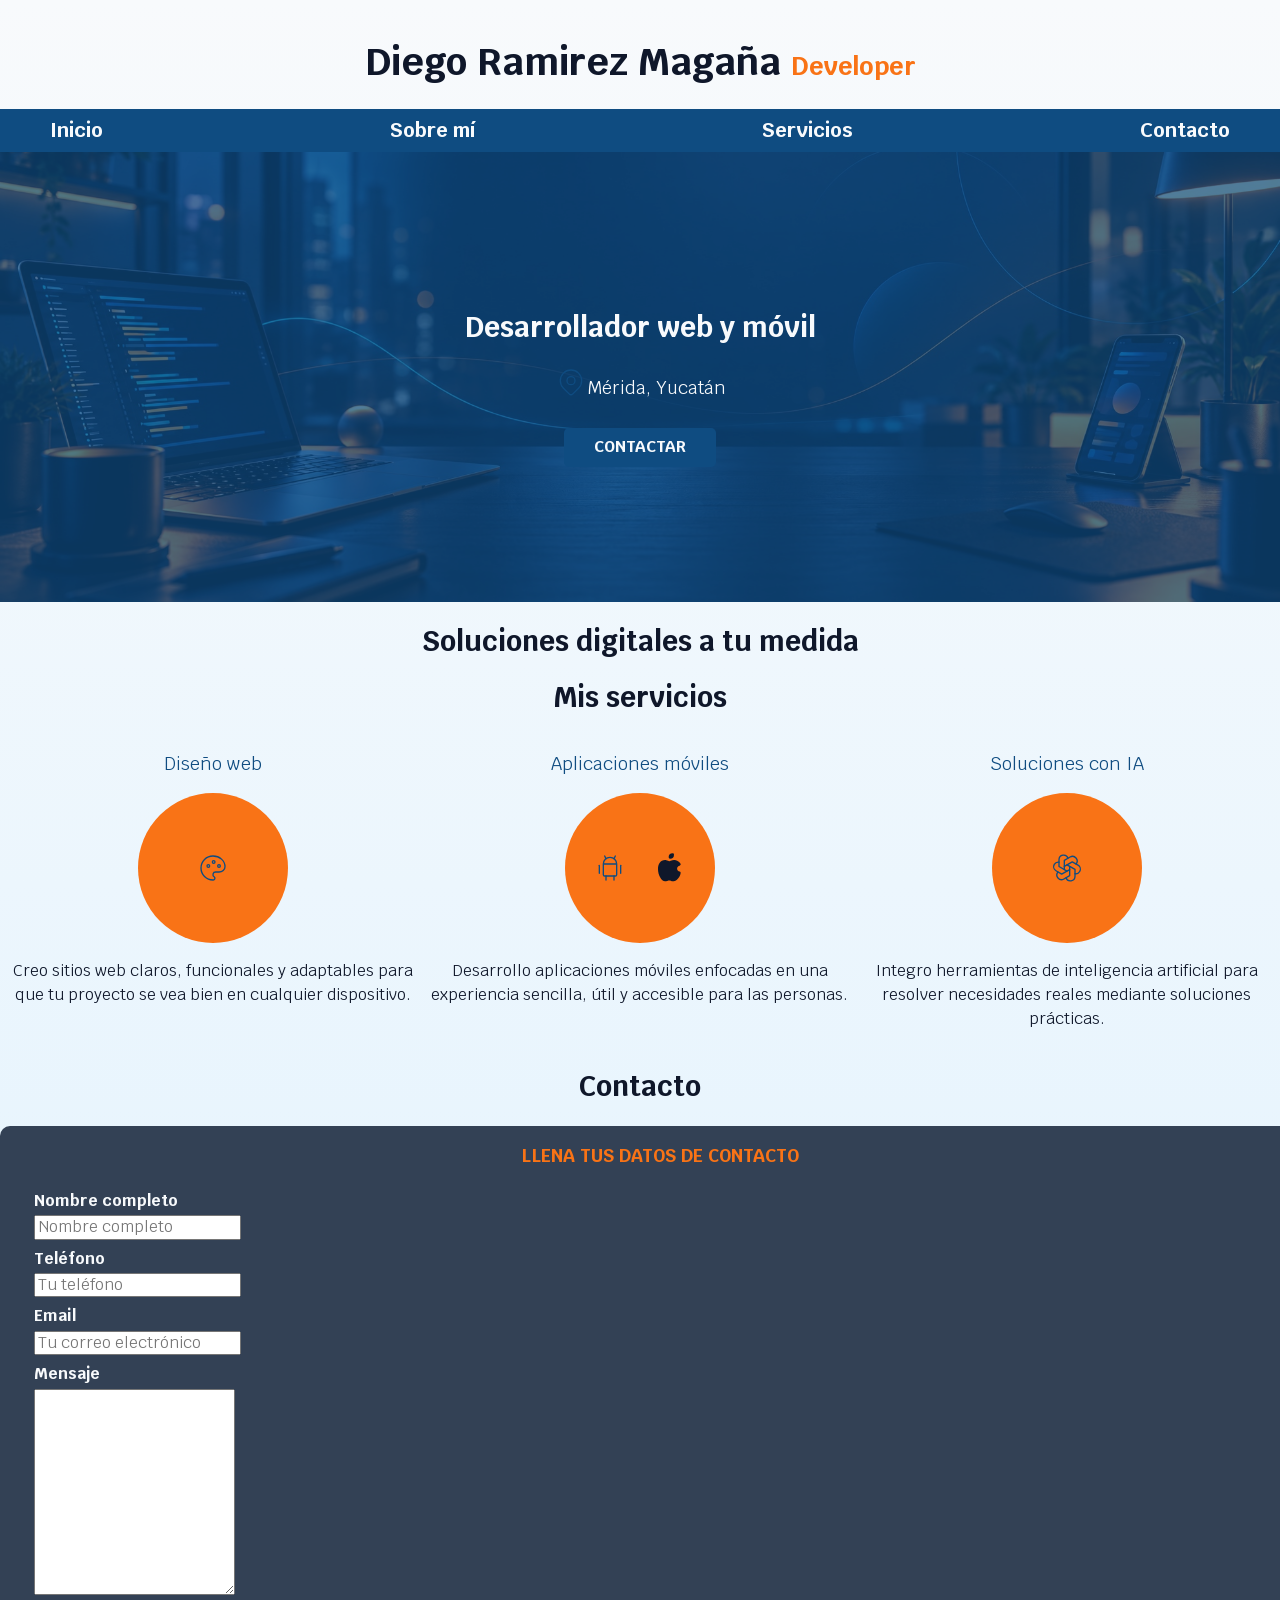
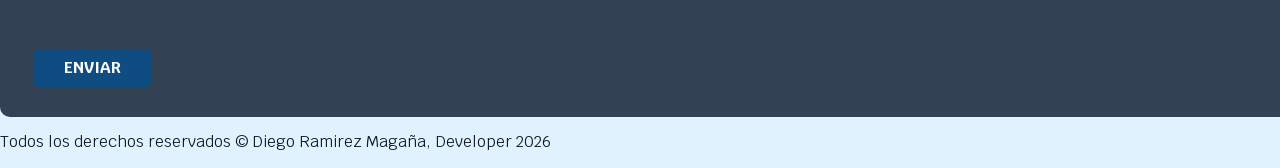
<file: src/index.html>
<!DOCTYPE html>
<html lang="es">

<head>

    <meta charset="UTF-8">

    <meta name="viewport" content="width=device-width, initial-scale=1">


    <!-- Primero se pone normalize -->
    <link rel="preload" href="css/normalize.css" as="style">
    <link rel="stylesheet" href="css/normalize.css">


    <!-- Importacion de Google Fonts -->
    <link rel="preconnect" href="https://fonts.googleapis.com">

    <link rel="preconnect" href="https://fonts.gstatic.com" crossorigin>

    <link href="https://fonts.googleapis.com/css2?family=Krub:wght@400;700&amp;display=swap"
          rel="stylesheet">


    <!-- Nuestro propio CSS -->
    <link rel="preload" href="css/styles.css" as="style">

    <link rel="stylesheet" href="css/styles.css">


    <title>Portafolio | Diego Ramirez Magaña</title>

</head>


<body>


<header id="inicio">

    <h1 class="titulo">
        Diego Ramirez Magaña <span>Developer</span>
    </h1>

</header>


<div class="nav-bg">

    <nav class="navegacion-principal contenedor">

        <a href="#inicio">Inicio</a>

        <a href="#sobre-mi">Sobre mí</a>

        <a href="#clientes">Servicios</a>

        <a href="#contactos">Contacto</a>

    </nav>

</div>


<!-- HERO -->
<section class="hero" id="sobre-mi">

    <div class="contenido-hero">

        <h2 class="subtitulo">
            Desarrollador web y móvil
        </h2>


        <div class="ubicacion">

            <svg
                    xmlns="http://www.w3.org/2000/svg"
                    width="32"
                    height="32"
                    viewBox="0 0 24 24"
                    fill="none"
                    stroke="#0f4c81"
                    stroke-width="1"
                    stroke-linecap="round"
                    stroke-linejoin="round"
            >

                <path d="M9 11a3 3 0 1 0 6 0a3 3 0 0 0 -6 0"/>

                <path d="M17.657 16.657l-4.243 4.243a2 2 0 0 1 -2.827 0l-4.244 -4.243a8 8 0 1 1 11.314 0z"/>

            </svg>


            <p>Mérida, Yucatán</p>

        </div>


        <a href="#contactos" class="boton">
            Contactar
        </a>

    </div>

</section>


<!-- DESARROLLO FULL STACK -->
<section id="clientes">

    <h2>Soluciones digitales a tu medida</h2>

</section>


<!-- SERVICIOS -->
<main>

    <h2>Mis servicios</h2>


    <div class="servicios">


        <!-- DISEÑO WEB -->
        <section class="servicio">

            <h3>Diseño web</h3>


            <div class="iconos">

                <!--
                category: Design
                tags: [color, paint, painter, picture, board, artist]
                version: "1.1"
                unicode: "eb01"
                -->

                <svg
                        xmlns="http://www.w3.org/2000/svg"
                        width="32"
                        height="32"
                        viewBox="0 0 24 24"
                        fill="none"
                        stroke="#0f4c81"
                        stroke-width="1"
                        stroke-linecap="round"
                        stroke-linejoin="round"
                >

                    <path d="M12 21a9 9 0 0 1 0 -18c4.97 0 9 3.582 9 8c0 1.06 -.474 2.078 -1.318 2.828c-.844 .75 -1.989 1.172 -3.182 1.172h-2.5a2 2 0 0 0 -1 3.75a1.3 1.3 0 0 1 -1 2.25"/>

                    <path d="M8.5 10.5m-1 0a1 1 0 1 0 2 0a1 1 0 1 0 -2 0"/>

                    <path d="M12.5 7.5m-1 0a1 1 0 1 0 2 0a1 1 0 1 0 -2 0"/>

                    <path d="M16.5 10.5m-1 0a1 1 0 1 0 2 0a1 1 0 1 0 -2 0"/>

                </svg>

            </div>


            <p>
                Creo sitios web claros, funcionales y adaptables para que tu proyecto se vea bien
                en cualquier dispositivo.
            </p>

        </section>


        <!-- APLICACIONES MOVILES -->
        <section class="servicio">

            <h3>Aplicaciones móviles</h3>


            <div class="iconos">

                <!-- Android -->
                <svg
                        xmlns="http://www.w3.org/2000/svg"
                        width="32"
                        height="32"
                        viewBox="0 0 24 24"
                        fill="none"
                        stroke="#0f4c81"
                        stroke-width="1"
                        stroke-linecap="round"
                        stroke-linejoin="round"
                >

                    <path d="M4 10l0 6"/>

                    <path d="M20 10l0 6"/>

                    <path d="M7 9h10v8a1 1 0 0 1 -1 1h-8a1 1 0 0 1 -1 -1v-8a5 5 0 0 1 10 0"/>

                    <path d="M8 3l1 2"/>

                    <path d="M16 3l-1 2"/>

                    <path d="M9 18l0 3"/>

                    <path d="M15 18l0 3"/>

                </svg>


                <!-- Apple -->
                <svg
                        xmlns="http://www.w3.org/2000/svg"
                        width="32"
                        height="32"
                        viewBox="0 0 24 24"
                        fill="currentColor"
                >

                    <path d="M15.079 5.999l.239 .012c1.43 .097 3.434 1.013 4.508 2.586a1 1 0 0 1 -.344 1.44c-.05 .028 -.372 .158 -.497 .217a4.15 4.15 0 0 0 -.722 .431c-.614 .461 -.948 1.009 -.942 1.694c.01 .885 .339 1.454 .907 1.846c.208 .143 .436 .253 .666 .33c.126 .043 .426 .116 .444 .122a1 1 0 0 1 .662 .942c0 2.621 -3.04 6.381 -5.286 6.381c-.79 0 -1.272 -.091 -1.983 -.315l-.098 -.031c-.463 -.146 -.702 -.192 -1.133 -.192c-.52 0 -.863 .06 -1.518 .237l-.197 .053c-.575 .153 -.964 .226 -1.5 .248c-2.749 0 -5.285 -5.093 -5.285 -9.072c0 -3.87 1.786 -6.92 5.286 -6.92c.297 0 .598 .045 .909 .128c.403 .107 .774 .26 1.296 .508c.787 .374 .948 .44 1.009 .44h.016c.03 -.003 .128 -.047 1.056 -.457c1.061 -.467 1.864 -.685 2.746 -.616l-.24 -.012z"/>

                    <path d="M14 1a1 1 0 0 1 1 1a3 3 0 0 1 -3 3a1 1 0 0 1 -1 -1a3 3 0 0 1 3 -3z"/>

                </svg>

            </div>


            <p>
                Desarrollo aplicaciones móviles enfocadas en una experiencia sencilla, útil y
                accesible para las personas.
            </p>

        </section>


        <!-- SOLUCIONES CON IA -->
        <section class="servicio">

            <h3>Soluciones con IA</h3>


            <div class="iconos">

                <svg
                        xmlns="http://www.w3.org/2000/svg"
                        width="32"
                        height="32"
                        viewBox="0 0 24 24"
                        fill="none"
                        stroke="#0f4c81"
                        stroke-width="1"
                        stroke-linecap="round"
                        stroke-linejoin="round"
                >

                    <path d="M11.217 19.384a3.501 3.501 0 0 0 6.783 -1.217v-5.167l-6 -3.35"/>

                    <path d="M5.214 15.014a3.501 3.501 0 0 0 4.446 5.266l4.34 -2.534v-6.946"/>

                    <path d="M6 7.63c-1.391 -.236 -2.787 .395 -3.534 1.689a3.474 3.474 0 0 0 1.271 4.745l4.263 2.514l6 -3.348"/>

                    <path d="M12.783 4.616a3.501 3.501 0 0 0 -6.783 1.217v5.067l6 3.45"/>

                    <path d="M18.786 8.986a3.501 3.501 0 0 0 -4.446 -5.266l-4.34 2.534v6.946"/>

                    <path d="M18 16.302c1.391 .236 2.787 -.395 3.534 -1.689a3.474 3.474 0 0 0 -1.271 -4.745l-4.308 -2.514l-5.955 3.42"/>

                </svg>

            </div>


            <p>
                Integro herramientas de inteligencia artificial para resolver necesidades reales
                mediante soluciones prácticas.
            </p>

        </section>

    </div>

</main>


<!-- CONTACTO -->
<section id="contactos">

    <h2>Contacto</h2>


    <form class="formulario">

        <fieldset>

            <legend>
                Llena tus datos de contacto
            </legend>


            <div class="contenedor-campos">

                <div class="campo">

                    <label>
                        Nombre completo
                    </label>

                    <input
                            type="text"
                            placeholder="Nombre completo"
                    >

                </div>


                <div class="campo">

                    <label>
                        Teléfono
                    </label>

                    <input
                            type="tel"
                            placeholder="Tu teléfono"
                    >

                </div>


                <div class="campo">

                    <label>
                        Email
                    </label>

                    <input
                            type="email"
                            placeholder="Tu correo electrónico"
                    >

                </div>


                <div class="campo">

                    <label>
                        Mensaje
                    </label>

                    <textarea></textarea>

                </div>

            </div>


            <div class="alinear-derecha flex">

                <input
                        class="boton w-sm-100"
                        type="submit"
                        value="Enviar"
                >

            </div>

        </fieldset>

    </form>

</section>


<footer class="footer">

    <p>
        Todos los derechos reservados © Diego Ramirez Magaña, Developer 2026
    </p>

</footer>


</body>

</html>
</file>
<file: src/css/styles.css>
/**/

/* ==========================================================================
   Variables globales
   ========================================================================== */

:root{
    --blanco: #f8fafc;
    --oscuro: #0f172a;
    --primario: #f97316;
    --secundario: #0f4c81;
    --gris: #334155;
    --grisClaro: #cbd5e1;
}


/* ==========================================================================
   Base / Reset
   ========================================================================== */

/* Truco para uniformidad de texto entre navegadores */
html{
    font-size: 62.5%;
}


body{
    font-size: 16px;
    font-family: 'Krub', sans-serif;
    color: var(--oscuro);
    background-image: linear-gradient(to top, #e0f2fe 0%, var(--blanco) 100%);
}


/* ==========================================================================
   Tipografía
   ========================================================================== */

h1{
    font-size: 3.8rem;
}


h2{
    font-size: 2.8rem;
}


h3{
    font-size: 1.8rem;
}


h1,
h2,
h3{
    text-align: center;
}


.my-title{
    text-align: center;
    font-size: 3.8rem;
}


.my-title span{
    font-size: 2rem;
}


.titulo{
    text-align: center;
    font-size: 3.8rem;
    margin-top: 4rem;
}


.titulo span{
    font-size: 2.5rem;
    color: var(--primario);
}


/* ==========================================================================
   Layout / Contenedores
   ========================================================================== */

.contenedor{
    max-width: 120rem; /* 1200 pixeles porque 1 rem = 10px */
    margin: 0 auto;
}


/* ==========================================================================
   Navegación principal
   ========================================================================== */

.navegacion-principal{
    background-color: var(--secundario);

    /* Margin es por fuera y padding es por dentro */
    /* Padding significa relleno o la parte interna de un contenedor */
    /* Margin significa el espacio externo de un contenedor */
    /* Box-Model significa basicamente como se acomodan varios elementos HTML */
    /* Border significa el borde o la linea que rodea al contenido y al padding */

    /* Flexbox sirve para alinear elementos */
    display: flex;

    /* Acomoda los elementos de manera vertical */
    flex-direction: column;

    /* justify-content para FILAS / align-items es para COLUMNAS */
    justify-content: space-between;

    /* Font-weight es el grosor de las letras */
    font-weight: bold;

    /* El tamaño de la letra */
    font-size: 2rem;

    /* Alinea los elementos al centro */
    align-items: center;
}


/* Al poner el cursor en el hipervínculo */
.navegacion-principal a:hover{
    background-color: var(--primario);
    color: var(--oscuro);
}


.navegacion-principal a{
    color: var(--blanco);

    /* Con text-decoration:none remueve el subrayado */
    text-decoration: none;

    padding: 1rem;
}


.nav-bg{
    background-color: var(--secundario);
}


/* ==========================================================================
   Hero
   ========================================================================== */

/* Hero es la imagen principal de la pagina */
.hero{
    background-image: url("../img/hero.jpg");

    /* Evita que la imagen se repita */
    background-repeat: no-repeat;

    /* Hace que la imagen cubra todo el espacio disponible */
    background-size: cover;

    /* Centra la imagen */
    background-position: center;

    /* Altura del hero */
    height: 450px;

    position: relative;
}


/* Contenido que esta dentro del hero */
.contenido-hero{
    position: absolute;

    background-color: rgba(15, 76, 129, 0.72);

    width: 100%;

    height: 100%;

    /* Alinear vertical y horizontalmente */
    display: flex;

    flex-direction: column;

    align-items: center;

    justify-content: center;

    text-align: center;
}


/* Titulo que esta dentro del hero */
.contenido-hero h2,
.contenido-hero p{
    color: var(--blanco);
}


/* Ubicacion dentro del hero */
.ubicacion{
    display: flex;

    align-items: flex-end;

    justify-content: center;

    font-size: 1.8rem;

    color: var(--blanco);
}


/* Quitamos el margen que trae por defecto el parrafo */
.ubicacion p{
    margin: 0;
}


/* ==========================================================================
   Botones
   ========================================================================== */

.boton{
    background-color: var(--secundario);

    color: var(--blanco);

    text-transform: uppercase;

    text-decoration: none;

    font-weight: bold;

    padding: 1rem 3rem;

    margin-top: 3rem;

    border-radius: 0.5rem;

    width: 90%;

    text-align: center;

    border: none;
}


.boton:hover{
    cursor: pointer;
}


/* ==========================================================================
   Mis Servicios
   ========================================================================== */

.servicio{
    display: flex;

    flex-direction: column;

    align-items: center;
}


.servicio h3{
    color: var(--secundario);

    font-weight: normal;
}


.servicio p{
    line-height: 1.5;

    text-align: center;
}


.servicio .iconos{
    height: 15rem;

    width: 15rem;

    background-color: var(--primario);
    color: var(--oscuro);

    border-radius: 50%;

    display: flex;

    justify-content: space-evenly;

    align-items: center;
}


/* ==========================================================================
   Contactos
   ========================================================================== */

.formulario{
    background-color: var(--gris);

    width: 100%;

    margin: 0 auto;

    padding: 2rem;

    border-radius: 1rem;
}


.formulario fieldset{
    border: none;

    display: flex;

    flex-direction: column;

    gap: 1rem;
}


.formulario legend{
    text-align: center;

    font-size: 1.8rem;

    font-weight: bold;

    margin-bottom: 2rem;

    text-transform: uppercase;

    color: var(--primario);
}


.campo{
    margin-bottom: 1rem;
}


.campo label{
    display: block;

    font-weight: bold;

    margin-bottom: 0.5rem;

    color: var(--blanco);
}


.campo textarea{
    height: 20rem;
}


/* Cuando la pantalla sea mayor a 768px */
@media (min-width: 768px){

    .navegacion-principal{
        flex-direction: row;
    }


    .boton{
        width: auto;
    }


    .servicios{
        display: grid;

        grid-template-columns: repeat(3, 1fr);
    }

}
</file>
